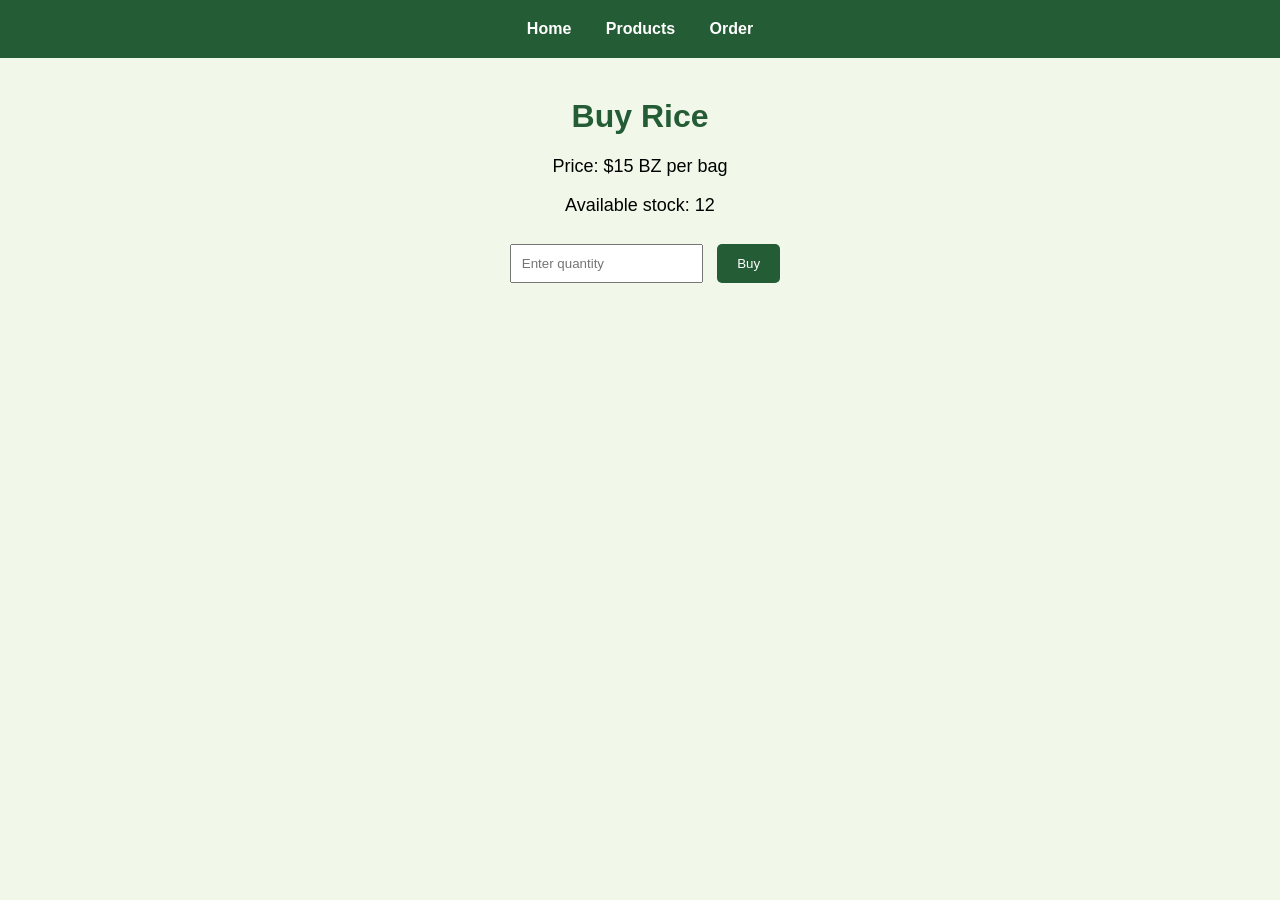
<file: order.html>
<!DOCTYPE html>
<html>
<head>
    <title>Place an Order</title>
    <link rel="stylesheet" href="style.css">
</head>
<body>

    <nav>
        <a href="index.html">Home</a>
        <a href="products.html">Products</a>
        <a href="order.html">Order</a>
    </nav>

    <h1>Buy Rice</h1>

    <p>Price: $15 BZ per bag</p>
    <p>Available stock: <span id="stock">12</span></p>

    <input type="number" id="quantity"
    placeholder="Enter quantity" min="1">

    <button onclick="buyRice()">Buy</button>

    <p id="message"></p>

    <script>
        let stock = 12;

        function buyRice() {
            let quantity = Number(
                document.getElementById("quantity").value
            );

            if (quantity <= 0 || !Number.isInteger(quantity)) {
                document.getElementById("message").innerText =
                    "Please enter a valid quantity.";
            }
            else if (quantity > stock) {
                document.getElementById("message").innerText =
                    "Sorry, not enough stock available.";
            }
            else {
                stock = stock - quantity;

                document.getElementById("stock").innerText = stock;

                document.getElementById("message").innerText =
                    "Purchase successful! Total: $" +
                    (quantity * 15) + " BZ";
            }
        }
    </script>

</body>
</html>
</file>
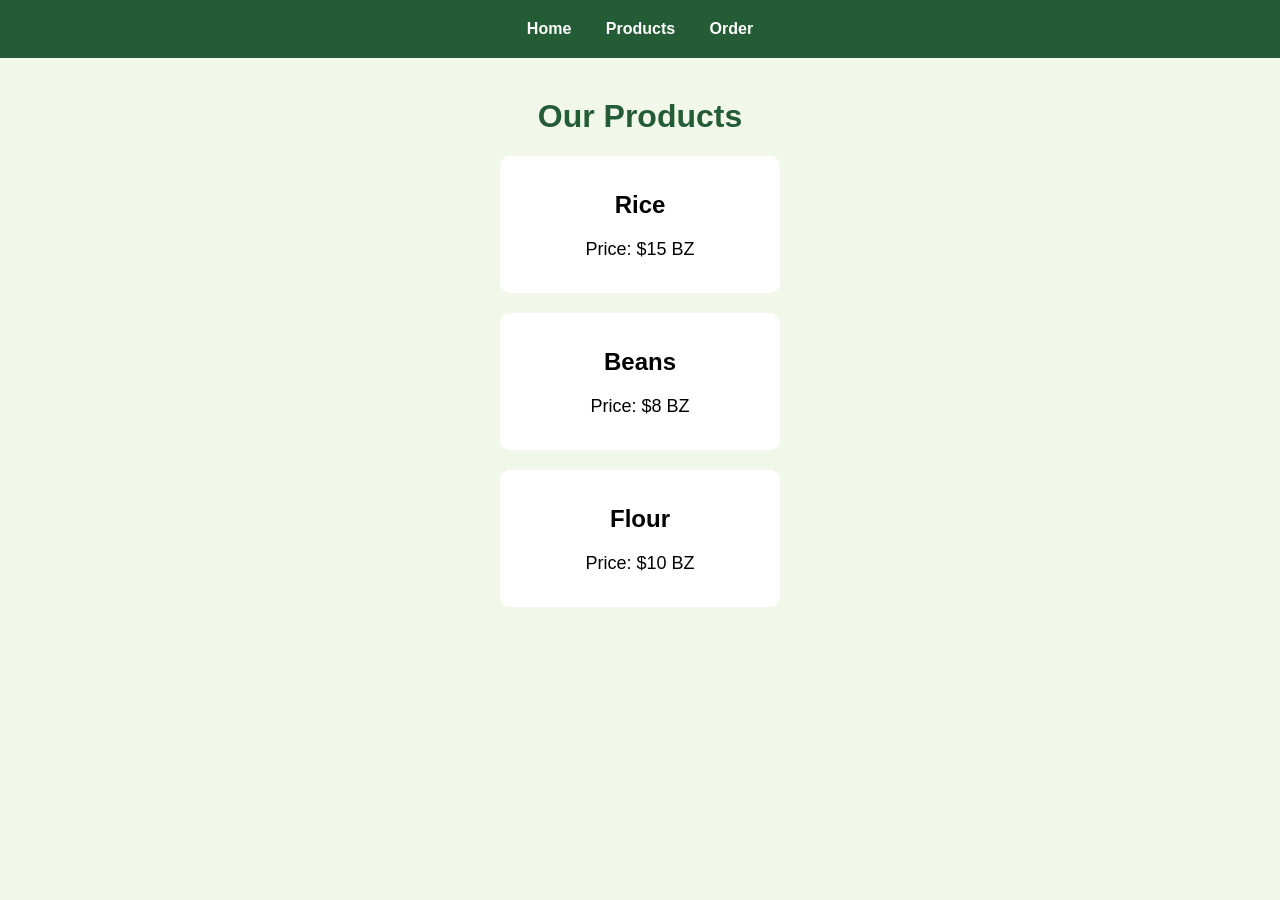
<file: products.html>
<!DOCTYPE html>
<html>
<head>
    <title>Our Products</title>
    <link rel="stylesheet" href="style.css">
</head>
<body>

    <nav>
        <a href="index.html">Home</a>
        <a href="products.html">Products</a>
        <a href="order.html">Order</a>
    </nav>

    <h1>Our Products</h1>

    <div class="product">
        <h2>Rice</h2>
        <p>Price: $15 BZ</p>
    </div>

    <div class="product">
        <h2>Beans</h2>
        <p>Price: $8 BZ</p>
    </div>

    <div class="product">
        <h2>Flour</h2>
        <p>Price: $10 BZ</p>
    </div>

</body>
</html>
</file>
<file: style.css>
body {
    font-family: Arial, sans-serif;
    background-color: #f1f8e9;
    text-align: center;
    margin: 0;
}

nav {
    background-color: #245c35;
    padding: 20px;
}

nav a {
    color: white;
    text-decoration: none;
    margin: 15px;
    font-weight: bold;
}

h1 {
    color: #245c35;
    margin-top: 40px;
}

p {
    font-size: 18px;
}

.product {
    background-color: white;
    margin: 20px auto;
    padding: 15px;
    width: 250px;
    border-radius: 10px;
}

button, .button {
    background-color: #245c35;
    color: white;
    padding: 12px 20px;
    border: none;
    border-radius: 5px;
    text-decoration: none;
    cursor: pointer;
}

input {
    padding: 10px;
    margin: 10px;
}
</file>
